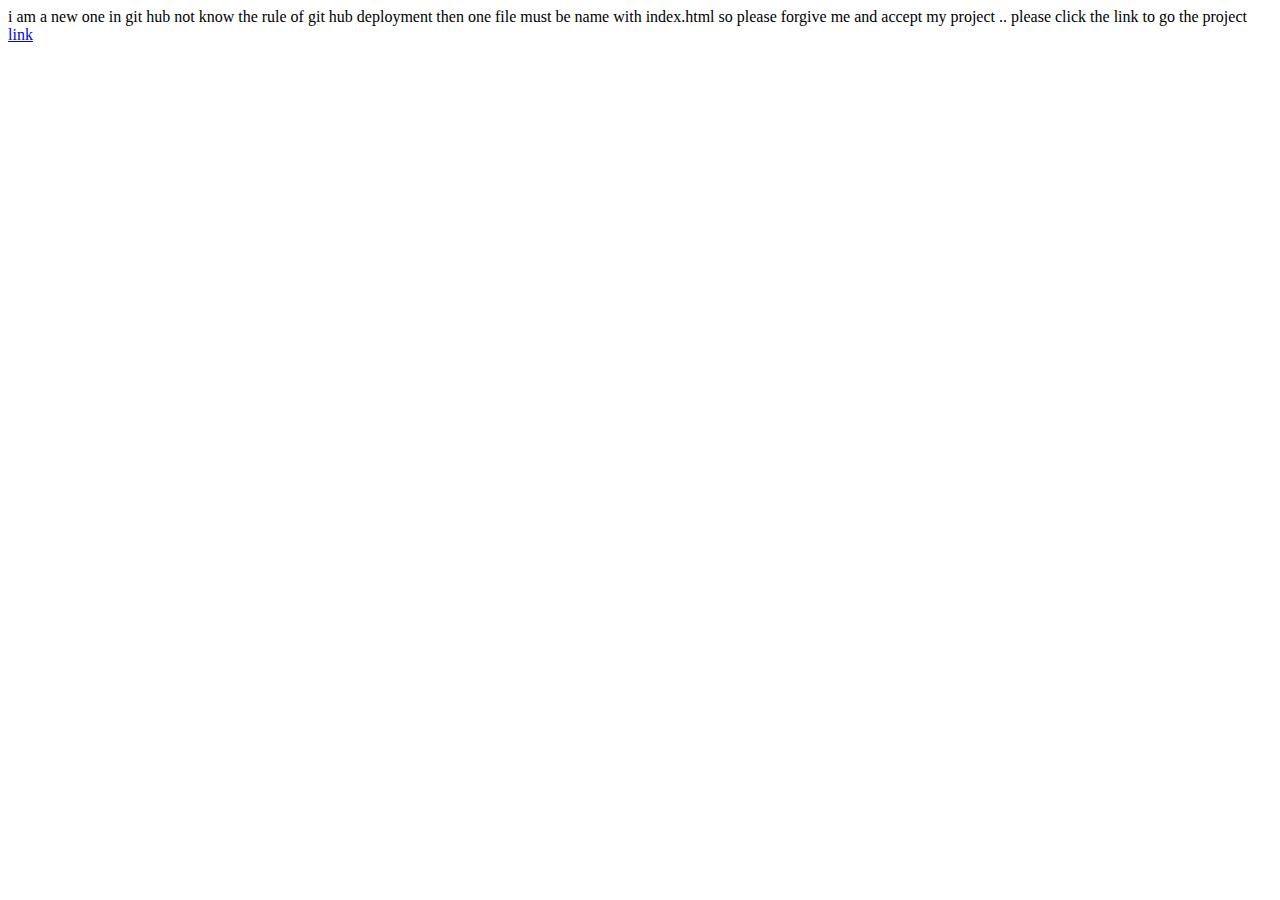
<file: index.html>
<html>
  <head>
    <title>only for deploy all files</title>
  </head>
  <body>
    i am a new one in git hub not know the rule of git hub deployment then one file must be name with index.html
    so please forgive me and accept my project ..
    please click the link to go the project
    <a href="portfolio1.html"> link</a>
  </body>
</html>
</file>
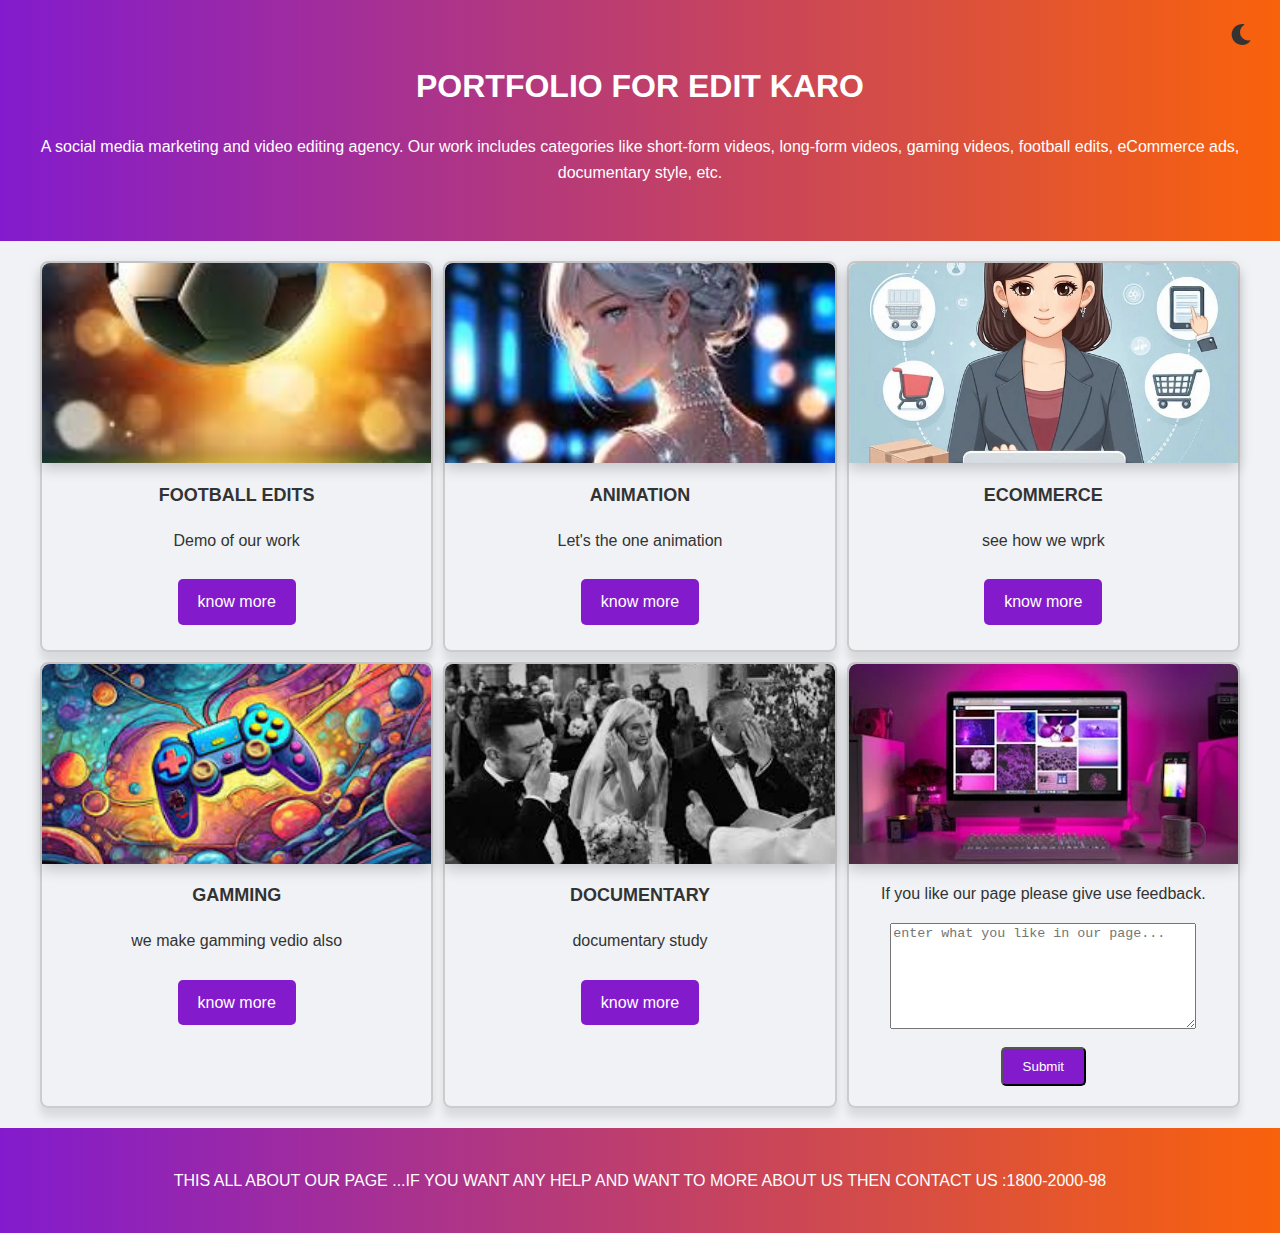
<file: portfolio1.html>
<!DOCTYPE html>
<html lang="en">

<head>
    <meta charset="UTF-8">
    <meta name="viewport" content="width=device-width, initial-scale=1.0">
    <title>Portfolio</title>
    <link rel="stylesheet" href="portfolio1.css">
    <link rel="stylesheet" href="https://cdnjs.cloudflare.com/ajax/libs/font-awesome/6.0.0-beta3/css/all.min.css">
</head>

<body>
    <button id="theme-toggle" class="theme-toggle">
        <i class="fas fa-sun"></i>
        <i class="fas fa-moon"></i>
    </button>

    <header>
        <h1>PORTFOLIO FOR EDIT KARO</h1>
        <p>A social media marketing and video editing agency. Our work includes categories like short-form videos, long-form videos, gaming videos, football edits, eCommerce ads, documentary style, etc.</p>
    </header>

    <section id="project">
        <div class="project-thumbnail">
            <div class="thumbnail-content">
                <img src="footbal_portfolio.jpg" alt="dont know">
                <h3>FOOTBALL EDITS</h3>
                <p>Demo of our work</p>
                <a href="vedio4.mp4" class="btn">know more</a>
            </div>
        </div>
        <div class="project-thumbnail">
            <div class="thumbnail-content">
                <img src="animation.jpg" alt="dont know">
                <h3>ANIMATION</h3>
                <p>Let's the one animation</p>
                <a href="vedio5.mp4" class="btn">know more</a>
            </div>
        </div>


        <div class="project-thumbnail">
            <div class="thumbnail-content">
                <img src="ecomerce.jpg" alt="dont know">
                <h3>ECOMMERCE</h3>
                <p>see how we wprk</p>
                <a href="vedio3.mp4" class="btn">know more</a>
            </div>
        </div>
        <div class="project-thumbnail">
            <div class="thumbnail-content">
                <img src="gamming.jpg" alt="dont know">
                <h3>GAMMING</h3>
                <p>we make gamming vedio also</p>
                <a href="vedio2.mp4" class="btn">know more</a>
            </div>
        </div>
        <div class="project-thumbnail">
            <div class="thumbnail-content">
                <img src="images.jpg" alt="dont know">
                <h3>DOCUMENTARY</h3>
                <p>documentary study</p>
                <a href="vedio1.mp4" class="btn">know more</a>
            </div>
        </div>
        <div class="project-thumbnail">
            <div class="thumbnail-content">
                <img src="site.jpg" alt="dont know">

                <p>If you like our page please give use feedback.</p>
                <textarea placeholder="enter what you like in our page..."></textarea>
                <button type="submit" class="btn">Submit</button>

            </div>
        </div>

    </section>
    <footer>THIS ALL ABOUT OUR PAGE ...IF YOU WANT ANY HELP AND WANT TO MORE ABOUT US THEN CONTACT US :1800-2000-98</footer>

    <script src="portfolio1.js"></script>
</body>

</html>
</file>
<file: portfolio1.css>
body {
    font-family: 'Poppins', sans-serif;
    background-color: #f0f2f5;
    color: #333;
    line-height: 1.6;
    margin: 0;
    padding: 0;
}

a {
    color: #007bff;
    text-decoration: none;
    display: inline-block;
    margin: 5px 0;
}

a:hover {
    color: blue;
}

header,
footer {
    background: linear-gradient(to right, #831bcd, #f9620b);
    color: #fff;
    padding: 40px 0;
    text-align: center;
}

section {
    padding: 20px;
    text-align: center;
}

img {
    width: 200px;
    height: 200px;
    border-radius: 50%;
    box-shadow: 0 5px 15px rgba(0, 0, 0, 0.2);
    object-fit: cover;
}

#project {
    display: grid;
    width: 100%;
    max-width: 1200px;
    margin: 0 auto;
    grid-template-columns: repeat(3, 1fr);
    gap: 10px;
}

.project-thumbnail {
    border: 2px solid #ccc;
    border-radius: 8px;
    box-shadow: 0 9px 9px rgba(0, 0, 0, 0.1);
}

.thumbnail-content {
    padding: 0px 0px 20px 0px;
}

.thumbnail-content img {
    width: 100%;
    border-radius: 8px 8px 0px 0px;
}

.thumbnail-content h3 {
    margin-top: 10px;
    font-size: 18px;
}

.thumbnail-content p {
    margin-top: 10px;
}

.thumbnail-content .btn {
    display: inline-block;
    margin-top: 10px;
    padding: 10px 20px;
    background-color: #831bcd;
    color: #fff;
    text-decoration: none;
    border-radius: 5px;
}

.thumbnail-content .btn:hover {
    background-color: #f9620b;
}

textarea {
    width: 300px;
    height: 100px;
}


/* Responsive Design */

@media screen and (max-width: 1200px) {
    #project {
        grid-template-columns: repeat(2, 1fr);
    }
}

@media screen and (max-width: 768px) {
    #project {
        grid-template-columns: 1fr;
    }
    img {
        width: 150px;
        height: 150px;
    }
    .thumbnail-content .btn {
        padding: 8px 16px;
    }
}

@media screen and (max-width: 480px) {
    header,
    footer {
        padding: 20px 0;
    }
    img {
        width: 100px;
        height: 100px;
    }
    .thumbnail-content h3 {
        font-size: 16px;
    }
    .thumbnail-content p {
        font-size: 14px;
    }
    .thumbnail-content .btn {
        padding: 6px 12px;
    }
    textarea {
        width: 100%;
        height: 80px;
    }
}

.theme-toggle {
    position: fixed;
    top: 20px;
    right: 20px;
    background: none;
    border: none;
    cursor: pointer;
    font-size: 24px;
    color: #333;
}

.theme-toggle .fa-sun {
    display: none;
}

.dark-mode .theme-toggle .fa-sun {
    display: inline;
}

.dark-mode .theme-toggle .fa-moon {
    display: none;
}

.dark-mode {
    background-color: #333;
    color: #fff;
}

.dark-mode header,
.dark-mode footer {
    background: linear-gradient(to right, #f9620b, #831bcd);
}
</file>
